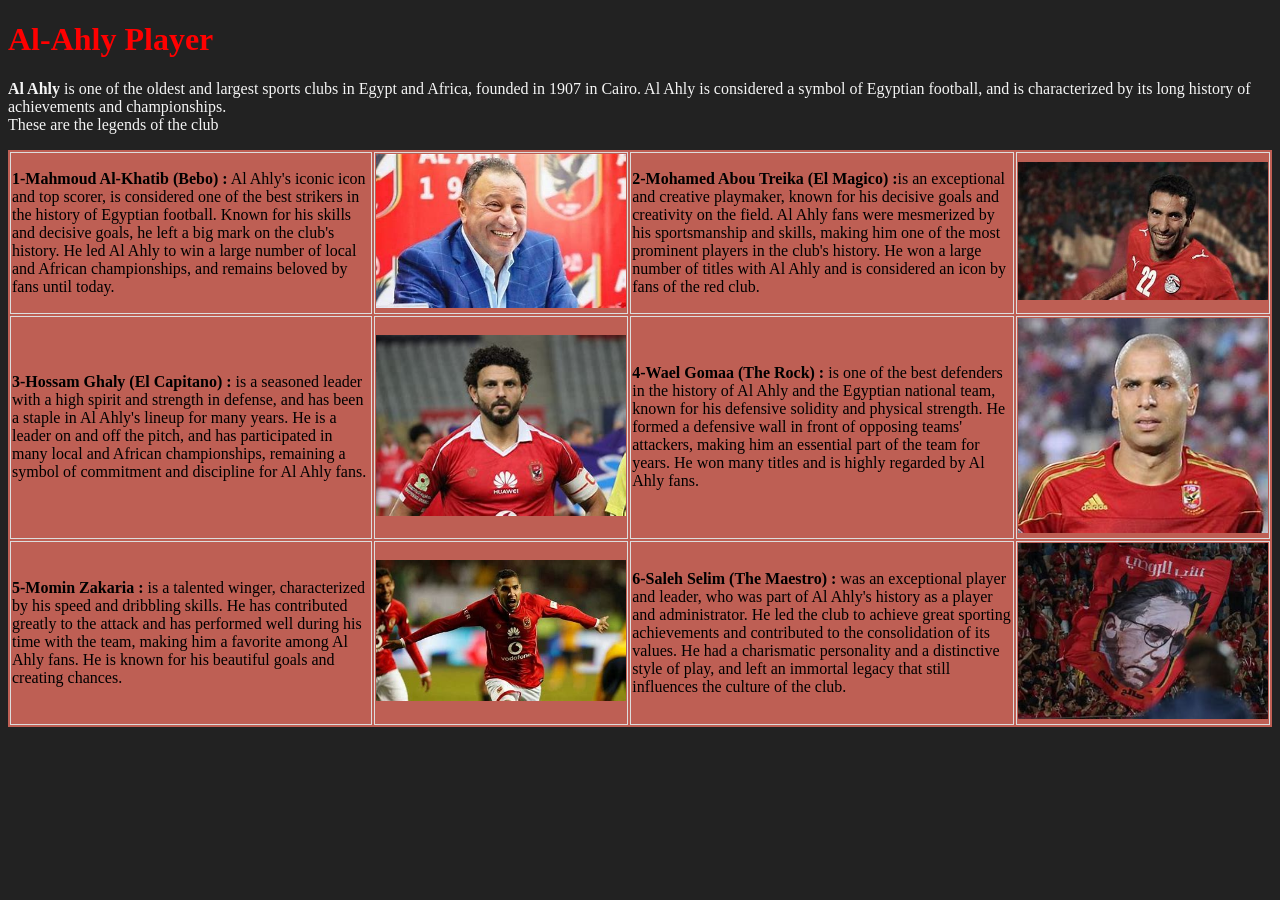
<file: task1/index.html>
<!DOCTYPE html>
<html lang="en">
<head>
    <meta charset="UTF-8">
    <meta name="viewport" content="width=device-width, initial-scale=1.0">
    <title>Al_Ahly Website</title>
</head>
<body style="background-color: #222;">
    
    <div >
        <h1 style=" color: red; " > Al-Ahly Player</h1>
        <p style=" color: whitesmoke; ">
                <b>Al Ahly</b> is one of the oldest and largest sports clubs in Egypt and Africa,
                founded in 1907 in Cairo. Al Ahly is considered a symbol of Egyptian football,
                and is characterized by its long history of achievements and championships. <br>
            These are the legends of the club</p>

            <table style="width: 100%; background-color: rgb(190, 95, 84);" >
                
            

                
                
                <tr style="padding:1px; padding: 8px;">
                    <td  style=" border: 1px solid #ddd;"> <b>1-Mahmoud Al-Khatib (Bebo) :</b> Al Ahly's iconic icon and top scorer,
                                                            is considered one of the best strikers in the history of Egyptian football.
                                                            Known for his skills and decisive goals, he left a big mark on the club's history. 
                                                            He led Al Ahly to win a large number of local and African championships, 
                                                            and remains beloved by fans until today.</td>
                    <td  style=" border: 1px solid #ddd;"> <img src="img/bibo.jpeg" alt="Mahmoud El Khatib" style="width: 250px;"></td>

                    <td  style=" border: 1px solid #ddd;"><b>2-Mohamed Abou Treika (El Magico) :</b>is an exceptional and creative playmaker,
                                                            known for his decisive goals and creativity on the field.
                                                            Al Ahly fans were mesmerized by his sportsmanship and skills,
                                                            making him one of the most prominent players in the club's history.
                                                            He won a large number of titles with Al Ahly and is considered an icon by fans of the red club.</td>
                    <td  style=" border: 1px solid #ddd;"> <img src="img/aboutrika.jpeg" alt="Mohamed Aboutrika" style="width: 250px;"></td>
                </tr>
                <tr style="padding:1px; padding: 8px;">
                    <td  style=" border: 1px solid #ddd;"><b>3-Hossam Ghaly (El Capitano) : </b>is a seasoned leader with a high spirit and strength in defense,
                                                            and has been a staple in Al Ahly's lineup for many years.
                                                            He is a leader on and off the pitch, and has participated in many local and African championships,
                                                            remaining a symbol of commitment and discipline for Al Ahly fans.</td>      
                    <td  style=" border: 1px solid #ddd;">  <img src="img/ghaly.jpeg" alt="Hossam Ghaly" style="width: 250px;"></td>

                    <td  style=" border: 1px solid #ddd;"><b>4-Wael Gomaa (The Rock) : </b>is one of the best defenders in the history of Al Ahly and the Egyptian national team,
                                                            known for his defensive solidity and physical strength.
                                                            He formed a defensive wall in front of opposing teams' attackers,
                                                            making him an essential part of the team for years. 
                                                            He won many titles and is highly regarded by Al Ahly fans.</td>
                    <td  style=" border: 1px solid #ddd;"> <img src="img/gomaa.jpeg" alt="Wael Gomaa" style="width: 250px;"></td>
                </tr>
                <tr style="padding:1px; padding: 8px;">
                    <td  style=" border: 1px solid #ddd;"><b>5-Momin Zakaria : </b>is a talented winger, characterized by his speed and dribbling skills.
                                                                He has contributed greatly to the attack and has performed well during his time with the team,
                                                                making him a favorite among Al Ahly fans. He is known for his beautiful goals and creating chances.</td>
                    <td  style=" border: 1px solid #ddd;"><img src="img/mo.jpeg" alt="Momin Zakaria" style="width: 250px;"></td>

                    <td  style=" border: 1px solid #ddd;"><b>6-Saleh Selim (The Maestro) : </b>was an exceptional player and leader,
                                                            who was part of Al Ahly's history as a player and administrator.
                                                            He led the club to achieve great sporting achievements and contributed to the consolidation of its values.
                                                            He had a charismatic personality and a distinctive style of play,
                                                            and left an immortal legacy that still influences the culture of the club.</td>
                    <td style=" border: 1px solid #ddd;"><img src="img/salehselim.jpeg" alt="Saleh Selim" style="width: 250px;"></td>
                </tr>
                
            </table>

    </div>


</body>
</html>
</file>
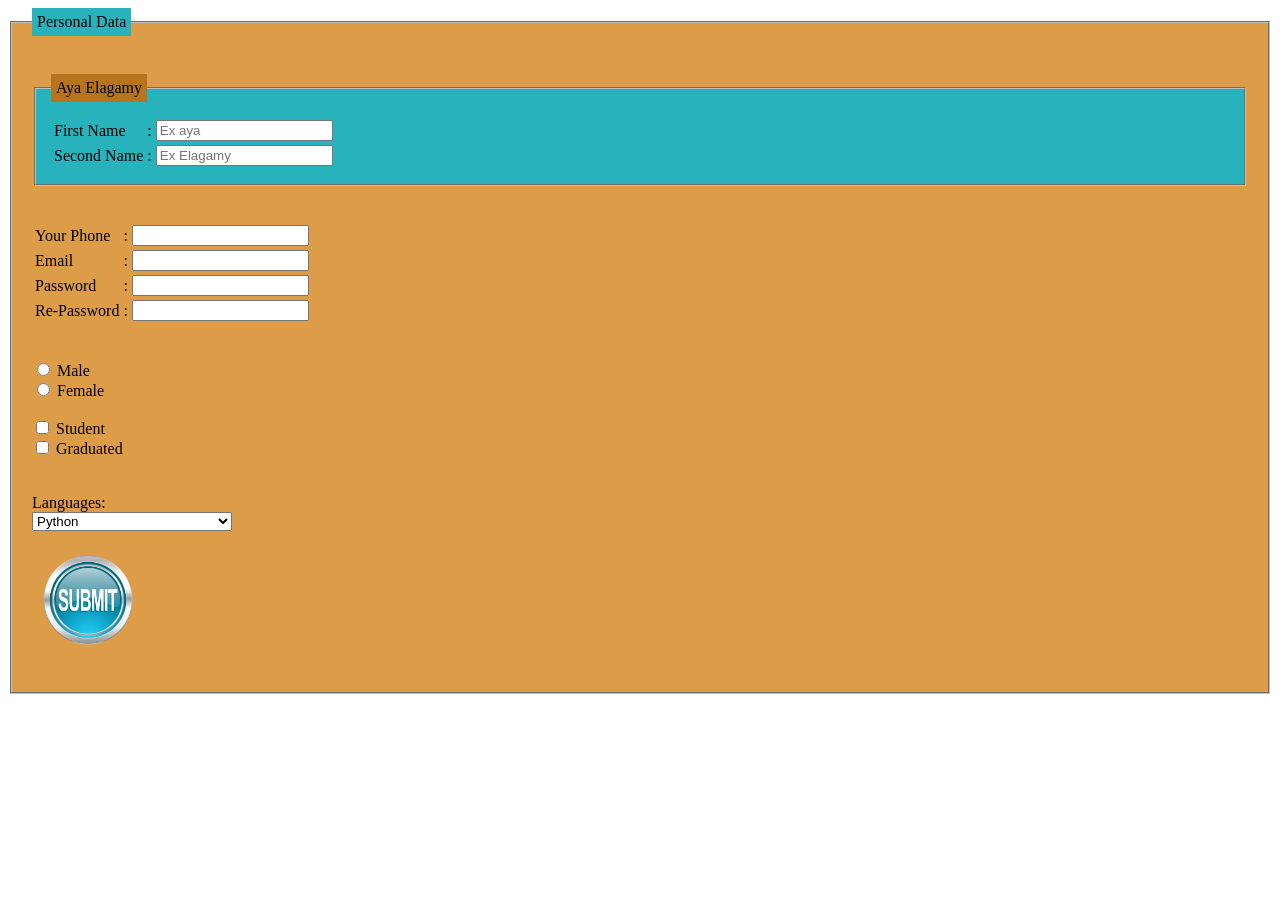
<file: task2/index.html>
<!DOCTYPE html>
<html lang="en">
<head>
    <meta charset="UTF-8">
    <meta name="viewport" content="width=device-width, initial-scale=1.0">
    <title>Nested Form</title>
</head>
<body>
    <!-- Form Container -->
    <form style="width: 100%; ">
        <fieldset style="background-color: rgb(221, 156, 72); padding: 20px;">
            <legend style="background-color: rgb(40, 178, 187); padding: 5px;">Personal Data</legend><br>

            <!-- Nested Fieldset for Name -->
            <fieldset style="background-color: rgb(40, 178, 187); padding: 15px;">
                <legend style="background-color: rgb(184, 116, 28); padding: 5px;">Aya Elagamy</legend>

                <!-- First & Second Name  -->
                <table>
                    <tbody>
                        <tr>
                            <td><label for="fname">First Name</label></td>
                            <td>:</td>
                            <td><input type="text" name="fname" id="fname" placeholder="Ex aya"></td>
                        </tr>
                        <tr>
                            <td><label for="sname">Second Name</label></td>
                            <td>:</td>
                            <td><input type="text" name="sname" id="sname" placeholder="Ex Elagamy"></td>
                        </tr>
                    </tbody>
                </table>
            </fieldset>
            <br><br>

            <!-- Other Input Fields -->
            <table>
                <tbody>
                    <tr>
                        <td><label for="ph">Your Phone</label></td>
                        <td>:</td>
                        <td><input type="tel" name="phone" id="ph"></td>
                    </tr>
                    <tr>
                        <td><label for="em">Email</label></td>
                        <td>:</td>
                        <td><input type="email" name="email" id="em"></td>
                    </tr>
                    <tr>
                        <td><label for="pass">Password</label></td>
                        <td>:</td>
                        <td><input type="password" name="pass" id="pass"></td>
                    </tr>
                    <tr>
                        <td><label for="re">Re-Password</label></td>
                        <td>:</td>
                        <td><input type="password" name="rePass" id="re"></td>
                    </tr>
                </tbody>
            </table>
            <br><br>

            <!-- Radio Buttons -->
            <input type="radio" id="m" name="gender" value="male">
            <label for="m">Male</label><br>
            <input type="radio" id="f" name="gender" value="female">
            <label for="f">Female</label><br><br>

            <!--  Checkboxes -->
            <input type="checkbox" id="student" name="ageGroup" value="student">
            <label for="student">Student</label><br>
            <input type="checkbox" id="adult" name="ageGroup" value="adult">
            <label for="adult">Graduated</label><br>
            <br><br>

            <!-- Dropdown List -->
            <label>Languages:</label><br>
            <select name="options" style="width: 200px;">
                <optgroup label="Ai">
                    <option value="1">Python</option>
                </optgroup>
                <optgroup label="Frontend">
                    <option value="2">Html</option>
                    <option value="3">Css</option>
                </optgroup>
                <optgroup label="Backend" disabled>
                    <option value="4">C#</option>
                    <option value="5">Node.js</option>
                    <option value="6">PhP</option>
                </optgroup>
            </select>
            <br><br>

            <!-- Submit Button with Image -->
            <button type="submit" style="background: none; border: none;">
                <img src="supmit.png" alt="Submit" style="width: 100px;">
            </button> <br><br>
        </fieldset>
    </form>
</body>
</html>
</file>
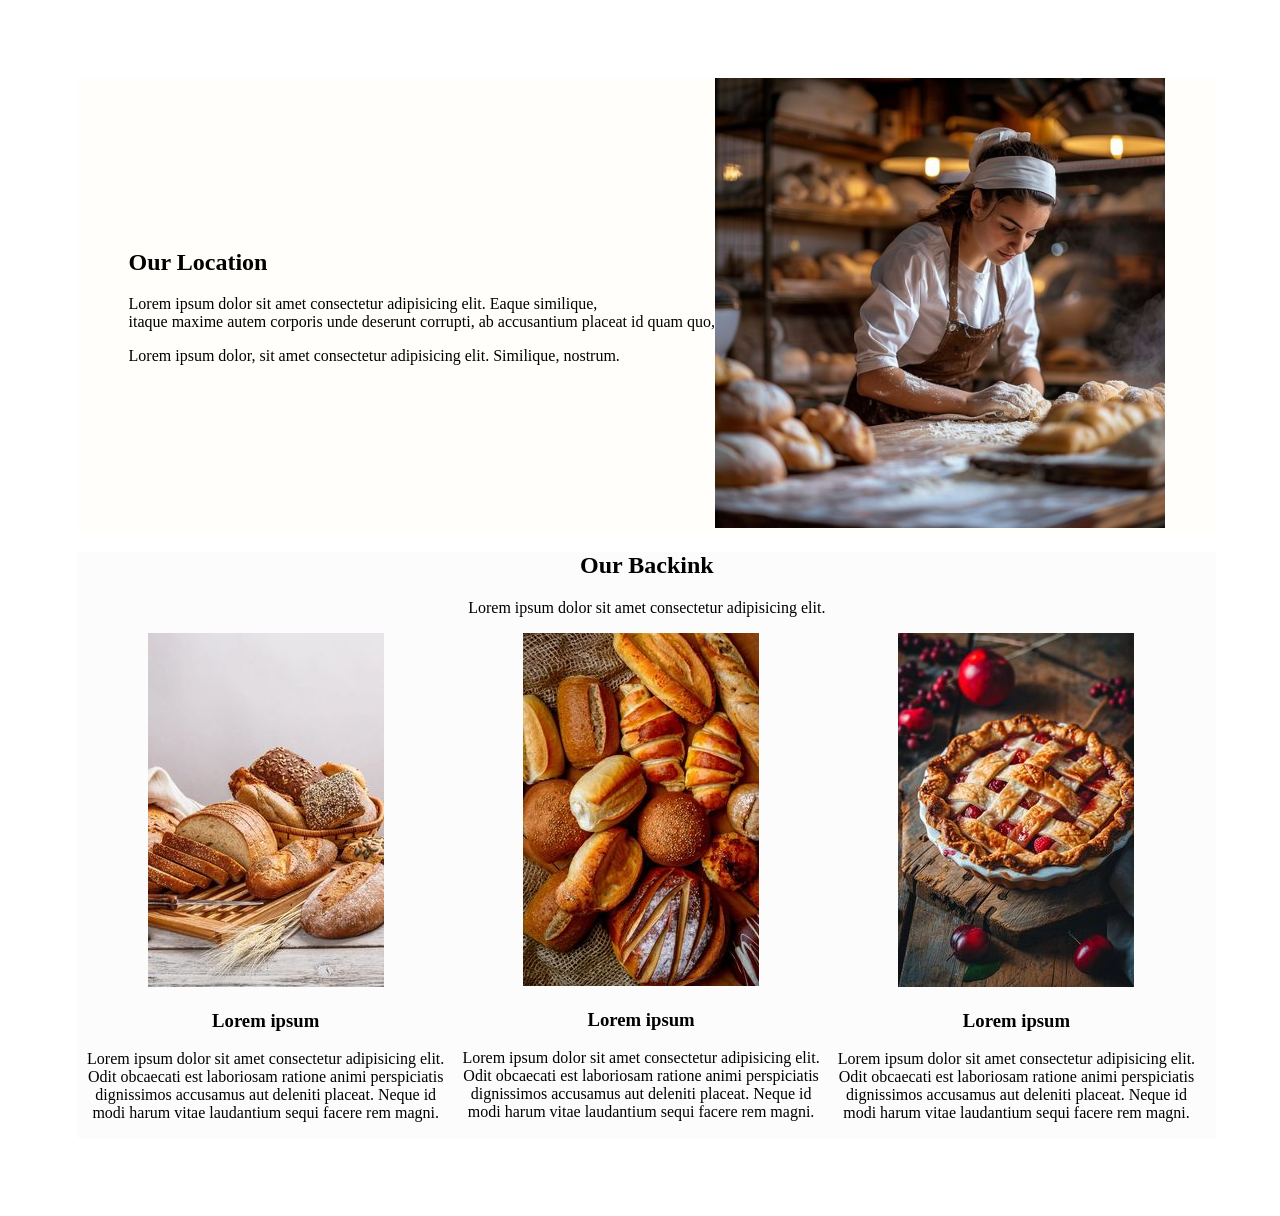
<file: task3/index.html>
<!DOCTYPE html>
<html lang="en">
<head>
    <meta charset="UTF-8">
    <meta name="viewport" content="width=device-width, initial-scale=1.0">
    <title>Document</title>
    <link rel="stylesheet" href="style.css">
</head>
<body>
    <div id="all">

    <div id="location">
        <div class="text">
            <h2>Our Location</h2>
            <p>Lorem ipsum dolor sit amet consectetur adipisicing elit. Eaque similique,<br>
                itaque maxime autem corporis unde deserunt corrupti, ab accusantium placeat id quam quo,</p>
            <p>Lorem ipsum dolor, sit amet consectetur adipisicing elit. Similique, nostrum.</p>
        </div>
        <div class="img">
            <img src="img/1.jpg" alt="backary">
        </div>
        <div class="clear-fix"></div>
    </div>


    <div id="backing">
        <h2>Our Backink</h2>
        <p>Lorem ipsum dolor sit amet consectetur adipisicing elit.</p>
        <div class="item">
            <img src="img/8.jpg" alt="">
            <h3>Lorem ipsum </h3>
            <p>Lorem ipsum dolor sit amet consectetur adipisicing elit. Odit obcaecati est laboriosam ratione animi perspiciatis dignissimos accusamus aut deleniti placeat. Neque id modi harum vitae laudantium sequi facere rem magni.</p>
        </div>
        <div class="item">
            <img src="img/16.jpg" alt="">
            <h3>Lorem ipsum </h3>
            <p>Lorem ipsum dolor sit amet consectetur adipisicing elit. Odit obcaecati est laboriosam ratione animi perspiciatis dignissimos accusamus aut deleniti placeat. Neque id modi harum vitae laudantium sequi facere rem magni.</p>
        </div>
        <div class="item">
            <img src="img/10.jpg" alt="">
            <h3>Lorem ipsum </h3>
            <p>Lorem ipsum dolor sit amet consectetur adipisicing elit. Odit obcaecati est laboriosam ratione animi perspiciatis dignissimos accusamus aut deleniti placeat. Neque id modi harum vitae laudantium sequi facere rem magni.</p>
        </div>
        <div class="clear-fix"></div>
    </div>

</div>
</body>
</html>
</file>
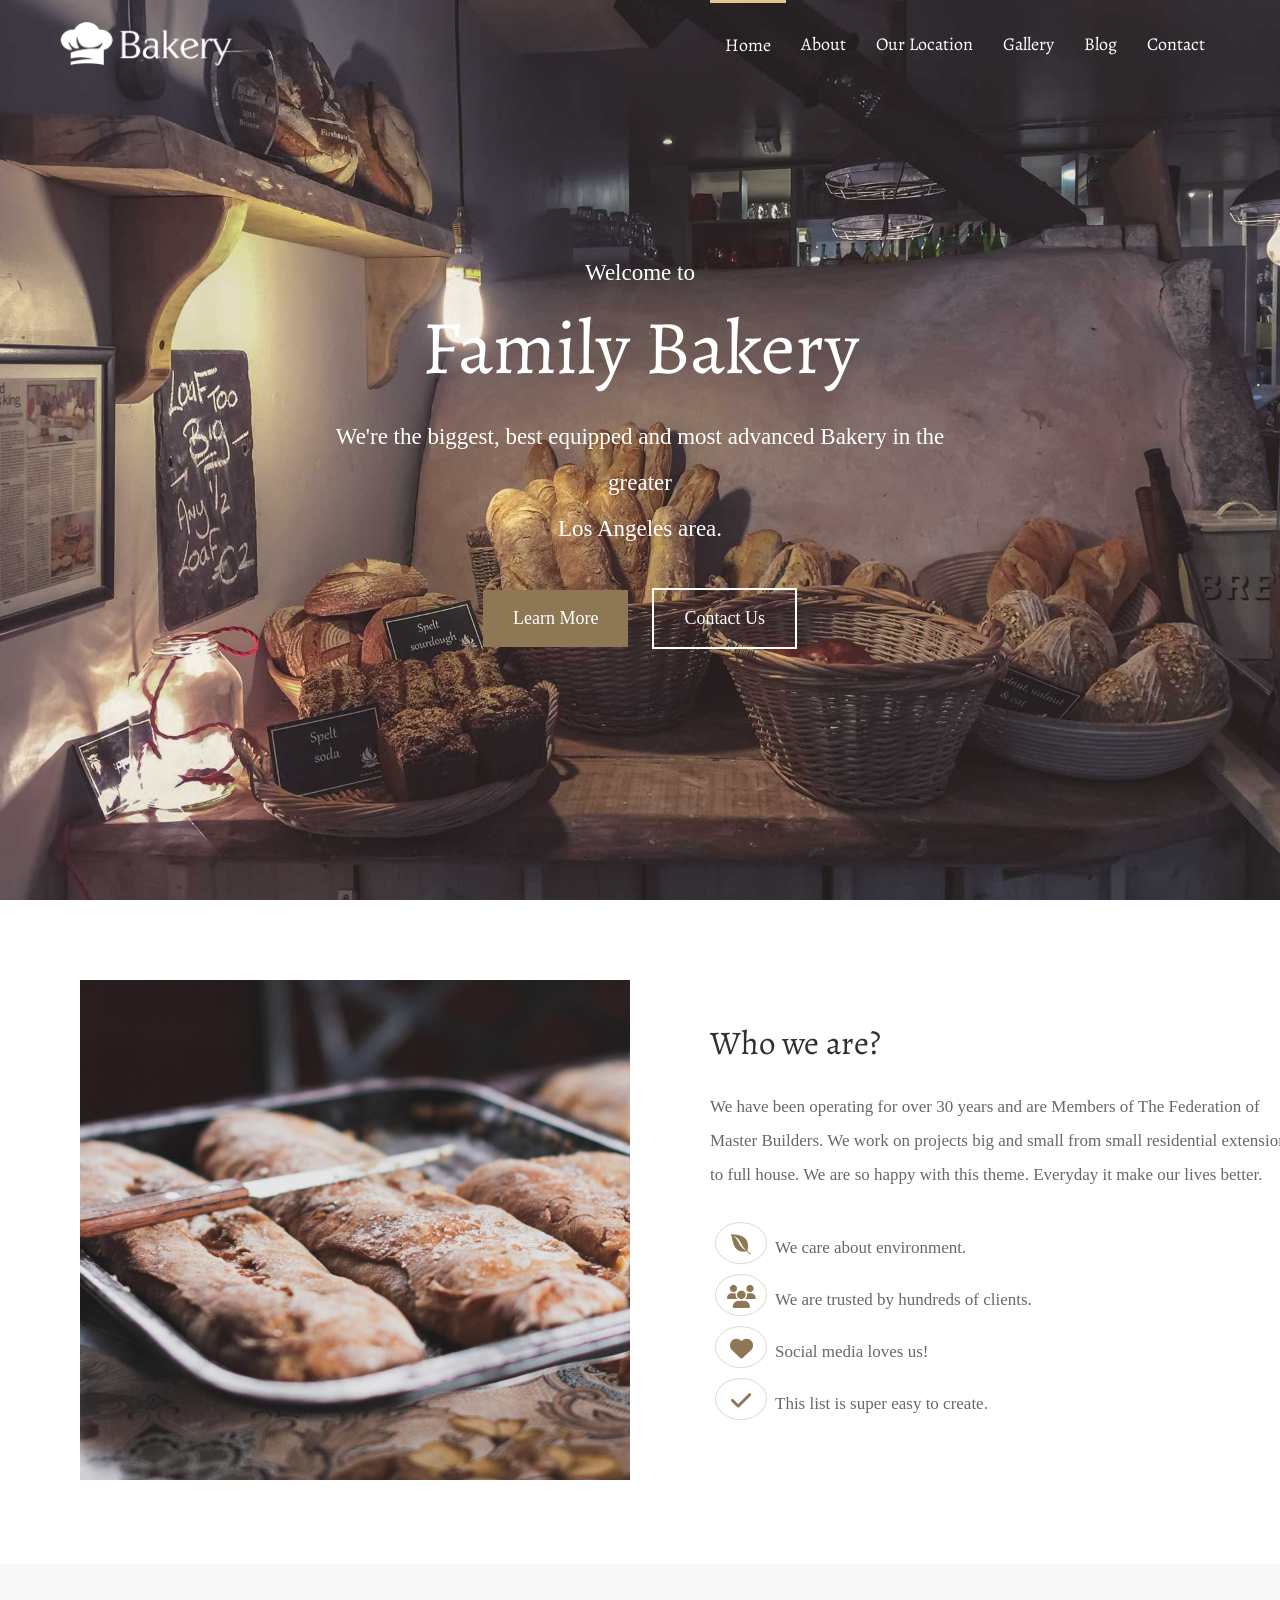
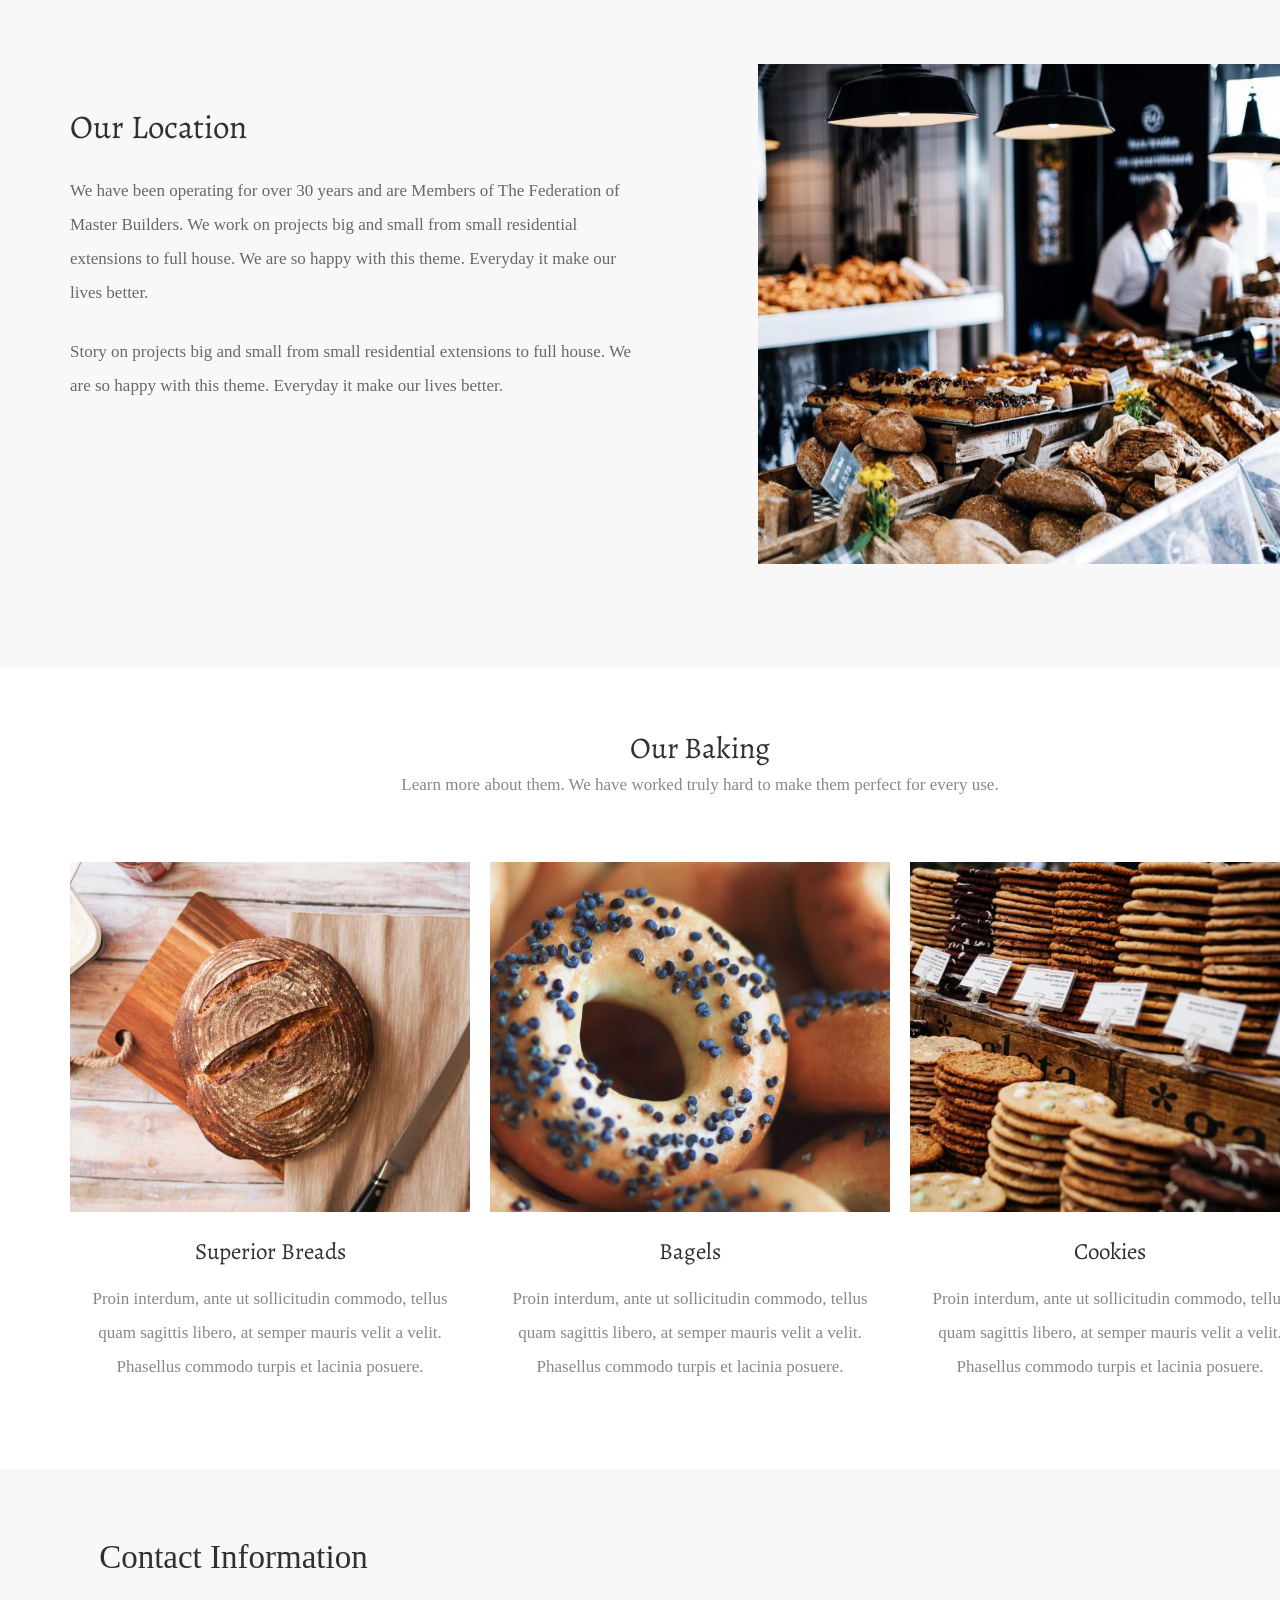
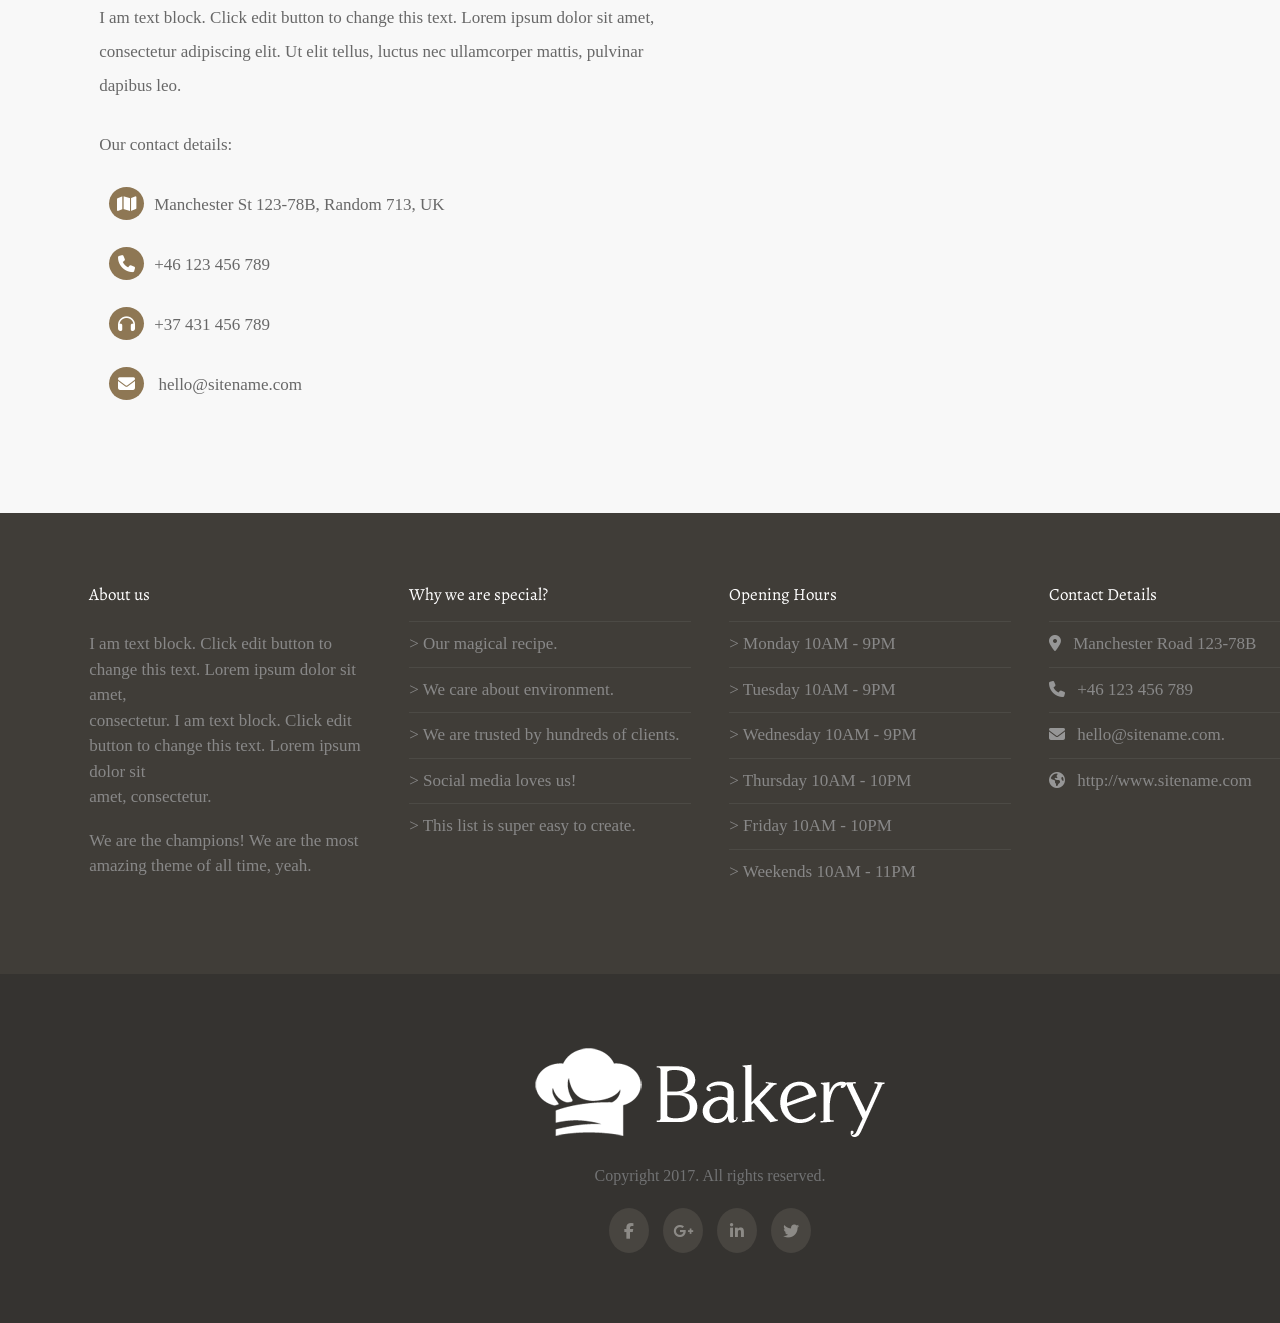
<file: task4/index.html>
<!DOCTYPE html>
<html lang="en">
<head>
    <meta charset="UTF-8">
    <meta name="viewport" content="width=device-width, initial-scale=1.0">
    <title>Bakery </title>
    <link href="https://fonts.googleapis.com/css2?family=Roboto:wght@400;700&display=swap" rel="stylesheet">
    <link href="https://fonts.googleapis.com/css2?family=Alegreya:ital,wght@0,400..900;1,400..900&display=swap" rel="stylesheet">
    <link rel="stylesheet" href="https://cdnjs.cloudflare.com/ajax/libs/font-awesome/6.7.0/css/all.min.css" integrity="sha512-9xKTRVabjVeZmc+GUW8GgSmcREDunMM+Dt/GrzchfN8tkwHizc5RP4Ok/MXFFy5rIjJjzhndFScTceq5e6GvVQ==" crossorigin="anonymous" referrerpolicy="no-referrer" />
    <link rel="stylesheet" href="style.css">
</head>
<body>
        
    
        

    <div id="all">

        <!-- home -->
        <div id="home" class="home">
            <!-- nav -->
            <nav>
                <div class="nav">
                    <div class="navl">
                        <a href="" class="logo"><img src="img/logo.png" alt="Logo" height="47"></a>
                    </div>
                    <div class="navr">
                        <ul>
                            <li class="active item">
                                <a href="#home">Home</a>
                            </li>
                            <li class="item">
                                <a href="#about">About</a>
                            </li>
                            <li class="item">
                                <a href="#location">Our Location</a>
                            </li>
                            <li class="item">
                                <a href="#baking">Gallery</a>
                            </li>
                            <li class="item">
                                <a href="">Blog</a>
                            </li>
                            <li class="item">
                                <a href="#contac">Contact</a>
                            </li>
                        </ul>
                    </div>
                </div>
            </nav>
            
            <div class="contain">
                    <p>Welcome to</p>
                    <h1>Family Bakery</h1>
                    <p>We're the biggest, best equipped and most advanced Bakery in the greater <br> Los Angeles area.</p><br><br>
                    <button class="btn btn1">Learn More</button>
                    <button class="btn btn2">Contact Us</button>
                    
                </div>
        </div>
    
        <!-- about -->
        <div id="about" class="about">
            <div class="img">
                <img src="img/home2.jpg" alt="backary" width="550" height="500">
            </div>
            <div class="text">
                <h2>Who we are?</h2>
                <p>We have been operating for over 30 years and are Members of The Federation of <br> Master Builders. We work on projects big and small from small residential extensions <br> to full house. We are so happy with this theme. Everyday it make our lives better.</p>
                <ul>
                    <li>
                        <i class="fa-brands fa-envira"></i>
                        <span>We care about environment.</span>
                    </li>
                    <li>
                        <i class="fa fa fa-users"></i>
                        <span>We are trusted by hundreds of clients.</span>
                    </li>
                    <li>
                        <i class="fa fa fa-heart"></i>
                        <span>Social media loves us!</span>
                    </li>
                    <li>
                        <i class="fa fa fa-check"></i>
                        <span>This list is super easy to create.</span>
                    </li>
                </ul>
            </div>
        </div>

        <!-- location -->
        <div id="location" class="location">
            <div class="text">
                <h2>Our Location</h2>
                <p>We have been operating for over 30 years and are Members of  The Federation of <br>Master Builders. We work on projects big and small from small residential <br> extensions to full house. We are so happy with this theme. Everyday it make our <br> lives better.</p>
                <p>Story on projects big and small from small residential extensions to full house. We <br>are so happy with this theme. Everyday it make our lives better.</p></div>
            <div class="imgloc">
                <img src="img/home3.jpg" alt="backary" width="550" height="500">
            </div>
            <div class="clear-fix"></div>
        </div>

        <!-- baking -->
        <div id="baking" class="baking">
            <div class="text">
                <h2>Our Baking</h2>
                <p>Learn more about them. We have worked truly hard to make them perfect for every use.</p>
            </div>

            <div class="items">
                <div class="item">
                    <img src="img/home4.jpg" alt="" width="400" height="350">
                    <h3>Superior Breads </h3>
                    <p>Proin interdum, ante ut sollicitudin commodo, tellus  <br> quam sagittis libero, at semper mauris velit a velit. <br> Phasellus commodo turpis et lacinia posuere.</p>
                </div>
                <div class="item">
                    <img src="img/home5.jpg" alt="" width="400" height="350">
                    <h3>Bagels </h3>
                    <p>Proin interdum, ante ut sollicitudin commodo, tellus  <br> quam sagittis libero, at semper mauris velit a velit. <br> Phasellus commodo turpis et lacinia posuere.</p>
                </div>
                <div class="item">
                    <img src="img/home6.jpg" alt="" width="400" height="350">
                    <h3>Cookies </h3>
                    <p>Proin interdum, ante ut sollicitudin commodo, tellus <br> quam sagittis libero, at semper mauris velit a velit. <br> Phasellus commodo turpis et lacinia posuere.</p>
                </div>
                <div class="clear-fix"></div>
            </div>
            
        
        </div> 

        <!-- contact -->
        <div id="contact" class="contact">
            <div class="text">
                <h2>Contact Information</h2>
                <p>I am text block. Click edit button to change this text. Lorem ipsum dolor sit amet,<br>
                    consectetur adipiscing elit. Ut elit tellus, luctus nec ullamcorper mattis, pulvinar <br> dapibus leo.</p>
                <p>Our contact details:</p>
                <ul class="list">
                    <li >
                        <p><i class="fa-solid fa-map"></i>Manchester St 123-78B, Random 713, UK</p>
                    </li>
                    <li >
                        <p><i class="fa-solid fa-phone"></i>+46 123 456 789</p>
                    </li>
                    <li >
                        <p><i class="fa-solid fa-headphones"></i>+37 431 456 789</p>
                    </li>
                    <li >
                        <p><i class="fa-solid fa-envelope"></i> hello@sitename.com</p>
                    </li>
                </ul>
            </div>
            <div class="imgcon">
                <iframe  src="https://www.google.com/maps/embed?pb=!1m18!1m12!1m3!1d54837.43499091323!2d30.95815655031115!3d30.793107018433286!2m3!1f0!2f0!3f0!3m2!1i1024!2i768!4f13.1!3m3!1m2!1s0x14f7c95daafcf035%3A0x7421820c5e8cae42!2sTanta%2C%20Tanta%20Qism%202%2C%20Tanta%2C%20Gharbia%20Governorate!5e0!3m2!1sen!2seg!4v1732549545299!5m2!1sen!2seg" width="550" height="500" style="border:0;" allowfullscreen="" loading="lazy" referrerpolicy="no-referrer-when-downgrade"></iframe>
            </div>
            <div class="clear-fix"></div>

        </div>

        <!-- footer -->
        <div class="footer">
            <div class="item">
                <h3>About us</h3>
                    <p>I am text block. Click edit button to change this text. Lorem ipsum dolor sit amet,<br>
                        consectetur. I am text block. Click edit button to change this text. Lorem ipsum dolor sit <br>
                        amet, consectetur.</p><br><br>
                    <p>We are the champions! We are the most amazing theme of all time, yeah.</p>
            </div>
            <div class="item">
                <h3>Why we are special?</h3>
                <ul>
                    <li class="line"><p>> Our magical recipe.</p></li>
                    <li class="line"><p>> We care about environment.</p></li>
                    <li class="line"><p>> We are trusted by hundreds of clients.</p></li>
                    <li class="line"><p>> Social media loves us!</p></li>
                    <li class="line"><p>> This list is super easy to create.</p></li>
                </ul>
            </div>
            <div class="item">
                <h3>Opening Hours</h3>
                <ul>
                    <li class="line"><p>> Monday 10AM - 9PM</p></li>
                    <li class="line"><p>> Tuesday 10AM - 9PM</p></li>
                    <li class="line"><p>> Wednesday 10AM - 9PM</p></li>
                    <li class="line"><p>> Thursday 10AM - 10PM</p></li>
                    <li class="line"><p>> Friday 10AM - 10PM</p></li>
                    <li class="line"><p>> Weekends 10AM - 11PM</p></li>
                </ul>
            </div>
            <div class="item">
                <h3>Contact Details</h3>
                <ul>
                    <li class="line"><i class="fa-solid fa-location-dot"></i><p>Manchester Road 123-78B</p></li>
                    <li class="line"><i class="fa-solid fa-phone"></i><p>+46 123 456 789</p></li>
                    <li class="line"><i class="fa-solid fa-envelope"></i><p>hello@sitename.com.</p></li>
                    <li class="line"><i class="fa-solid fa-earth-americas"></i><p>http://www.sitename.com</p></li>
                </ul>
                </ul>
            </div>
        </div>

        <!-- sec-footer -->
        <div class="sec-footer">
            <img src="img/logo.png" alt="bakery-logo">
                <p>Copyright 2017. All rights reserved.</p>
                <div class="social">
                    <i class="fa-brands fa-facebook-f"></i>
                    <i class="fa-brands fa-google-plus-g"></i>
                    <i class="fa-brands fa-linkedin-in"></i>
                    <i class="fa-brands fa-twitter"></i>
                </div>
        </div>


</div>


</body>
</html>
</file>
<file: task3/style.css>
#location{
    width: 100%;
    background-color: rgb(255, 254, 251);
    align-items: center;
    display: flex;
    justify-content: center;

}

/* .text ,.img{
    float: left;
} */

.img img{
    width: 450px;
}

#backing{
    background-color: rgb(252, 252, 252);
    text-align: center;
    width: 100%;
}
.item{
    width: 33%;
    float: left;
}

.clear-fix{
    clear: both;
}

#all {
    width: 90%; 
    padding: 70px;
    
}
</file>
<file: task4/style.css>
*{
    margin: 0;
    padding: 0;
    color: white;
    list-style: none;
}

body{
    height: 100vh;
    width: 100%;
    font-family: "Alegreya Sans";
}


/* nav */

nav .nav { 
    padding: 0px 60px;
}

nav .nav .navl {
    float: left;
    padding-top: 20px;
}

nav .nav .navr {
    float: right;
}

nav .nav .navr ul {
    list-style-type: none;
    display: flex;
    justify-content: space-between;
    align-items: center;
}

nav .nav .navr ul li {
    font-family: "Alegreya";
    line-height: 70px;
    font-size: 18px;
    padding: 7px 15px;
}
nav .nav .navr ul li a{
    text-decoration: none;
}

.active {
    border-top: 3px solid #E0C690;
}

.item a:hover {
    color:#E0C690;
}




/* home */

.home{
    background-image: url('img/home1.jpg');
    background-size: cover;
    background-position: center;
    background-repeat: no-repeat;
    overflow: hidden;
    width: 100%;
    height: 100vh;

}

.home .contain{
    justify-content: center;
    align-items: center;
    text-align: center;
    width: 100%;
    padding-top: 250PX;
}

.home .contain p {
    font-size: 23px;
    font-weight: 400;
    width: 50%;
    line-height:2;
    margin: auto;
}
.home .contain  h1 {
    font-family: "Alegreya";
    font-size: 76px;
    font-weight: 300;
    margin-bottom: 15px;
} 

.home .contain .btn {
    background-color: transparent;
    font-family: "Alegreya Sans";
    font-size: 18px;
    padding: 18px 30px;
    border: none;
    cursor: pointer;
}

.home .contain .btn1 {
    margin-right: 20px;
    background-color: #8e7754;
    color: #fff;
}
.home .contain .btn2{
    color: #fff;
    border: 2px solid #fff;
}
.home .contain .btn1:hover , .home .contain .btn2:hover {
    background-color: #ffffff;
    color: #000000;
}

/* about  */

.about{
    background-color: #fff;
    width: 100%;
    display: flex;
    padding: 80px ;
}

.about .text{
    font-family: "Alegreya";
    color: #8e7754;
    font-size: 17px;
    padding: 40px 10px 0 80px;
}

.about .text h2{
    color: #303030;
    font-size: 33px;
    font-weight: 100;
}

.about .text p {
    font-family: "Alegreya Sans";
    color: #686868;
    font-weight: 500;
    line-height: 2;
    margin: 25px 0;
}

.about .text ul i {
    font-size: 23px;
    width: 50px;
    height: 30px;
    border-radius: 100%;
    color: #8e7754;
    border: 1px solid #8e775446;
    text-align: center;
    padding-top: 10px;
    margin: 5px;
}

.about .text ul span {
    font-family: "Alegreya Sans";
    color: #686868;
    font-size: 17px;
    font-weight: 500;
    line-height: 2;
}

/* location */

.location{
    width: 100%;
    display: flex;
    background-color: #F8F8F8;
    justify-content: space-between;
    padding: 100px 70px;

}
.location .text{
    font-family: "Alegreya";
    font-size: 17px;
    color: #8e7754;
    padding: 40px 85px 0 0px;
}
.location .text h2{
    color: #303030;
    font-size: 33px;
    font-weight: 100;
}

.location .text p{
    font-family: "Alegreya Sans";
    color: #686868;
    font-size: 17px;
    font-weight: 500;
    line-height: 2;
    margin: 25px 0;
}



/* baking */

.baking{
    background-color: #fff;
    text-align: center;
    width: 100%;
    padding: 60px;
}
.baking .text{
    text-align: center;
    margin-bottom: 50px;
}
.baking .text h2{
    font-family: "Alegreya";
    color: #303030;
    font-size: 30px;
    font-weight: 400;
}
.baking .text p{
    font-family: "Alegreya Sans";
    color: #888888;
    font-size: 17px;
    line-height: 2;
}
.baking .items{
    display: flex;
    text-align: center;
    justify-content: space-between;
    padding: 10px;
}

.baking .item h3 {
    font-family: "Alegreya";
    color: #303030;
    font-size: 23px;
    font-weight: 400;
    padding-top: 20px;
}

.baking .item p {
    font-family: "Alegreya Sans";
    color: #888888;
    font-size: 17px;
    font-weight: 500;
    line-height: 2;
    margin: 15px 0;
}

.clear-fix{
    clear: both;
}

/* contact */
.contact{
    justify-content: space-around;
    background-color: #f8f8f8;
    display: flex;
    width: 100%;
    padding: 70px;
}

.contact .text h2 {
    color: #303030;
    font-size: 33px;
    font-weight: 100;
}

.contact .text p {
    font-family: "Alegreya Sans";
    color: #686868;
    font-size: 17px;
    line-height: 2;
    margin: 25px 0;
}

.contact .list i {
    background-color: #8e7754;
    text-align: center;
    width: 35px;
    height: 25px;
    border-radius: 100%;
    padding-top: 8px;
    margin: 0 10px ;
}

.footer{
    background-color: #403D38;
    display: flex;
    justify-content: space-around;
    width: 100%;
    padding: 70px;
}

.footer .item{
    width: 22%;
}

.footer .item h3{
    font-family: "Alegreya";
    font-size: 17px;
    font-weight: 400;
    margin-bottom: 25px;
}

.footer .item p {
    font-family: "Alegreya Sans";
    color: #888888;
    font-size: 17px;
    font-weight: 500;
    line-height: 1.5;
    display: inline;
}

.footer .item li{
    padding-bottom: 20px;
    position: relative;
}

.footer .item .line::after{
    content: "";
    position: absolute;
    background-color: #8888882c;
    top: -10px;
    left: 0;
    width: 100%;
    height: 1px;
}

.footer .item i{
    color: #969696;
    padding-right: 12px;
}




/* Second footer */
.sec-footer {
    width: 100%;
    background-color: #353330;
    text-align: center;
    padding: 70px;
    
}

.sec-footer  p {
    color: #717273;
    font-family: "Alegreya Sans";
    line-height: 1.5;
    margin: 20px 0;
}

.sec-footer .social i {
    background-color: #484540;
    width: 40px;
    height: 30px;
    border-radius: 100%;
    color: #8c8a86;
    padding-top: 15px;
    margin: 0px 5px;
    cursor: pointer;
}

.sec-footer  .social .fa-facebook-f:hover {
    background-color: #0275d8;
}

.sec-footer  .social .fa-google-plus-g:hover {
    background-color: #DD4B39;
}

.sec-footer  .social .fa-linkedin-in:hover {
    background-color: #007BB5;
}

.sec-footer  .social .fa-twitter:hover {
    background-color: #00ACED;
}
</file>
